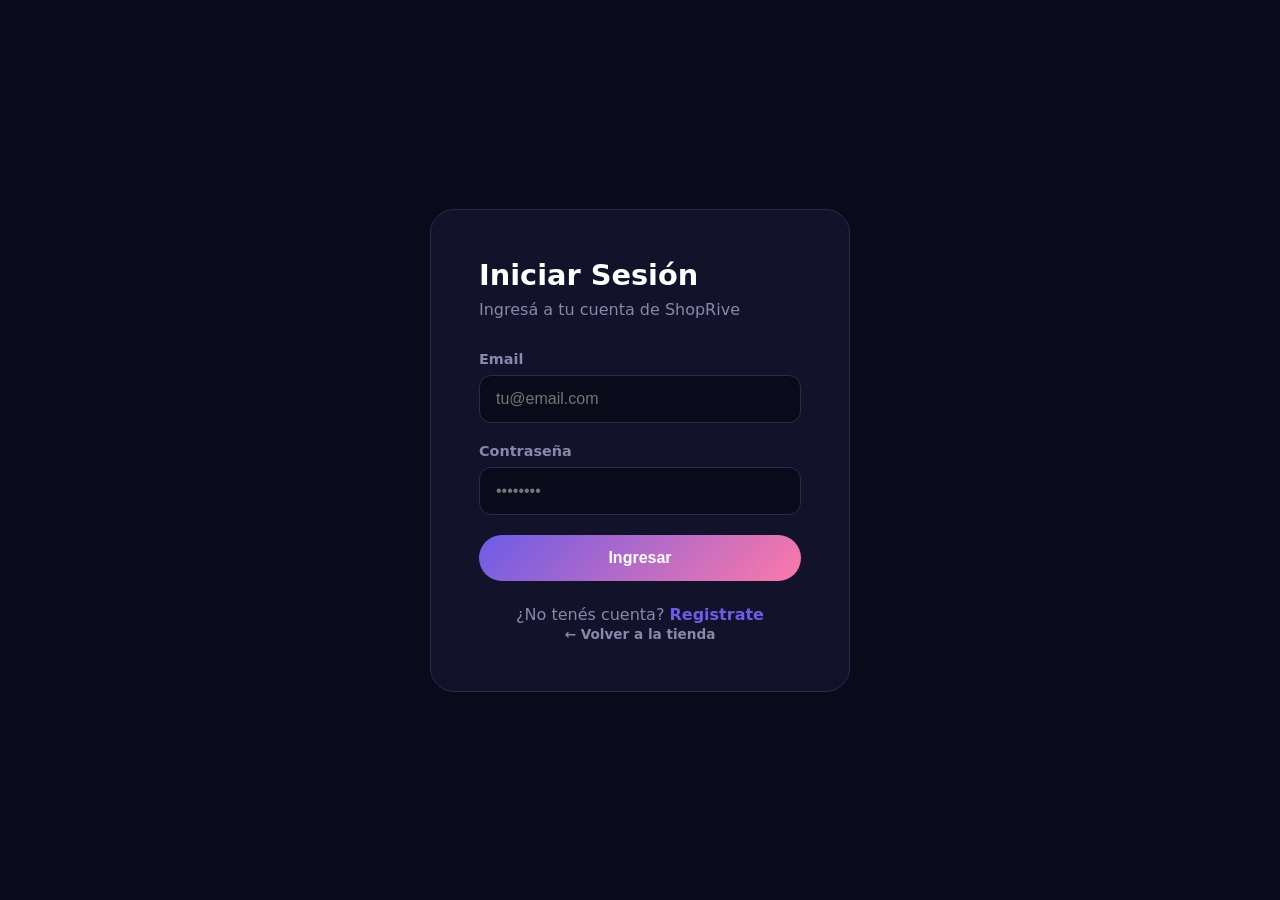
<file: auth/login.html>
<!DOCTYPE html>
<html lang="es">
<head>
  <meta charset="UTF-8">
  <meta name="viewport" content="width=device-width, initial-scale=1.0">
  <title>Iniciar Sesión - ShopRive</title>
  <link rel="stylesheet" href="../css/style.css">
  <style>
    .auth-page { min-height: 100vh; display: flex; align-items: center; justify-content: center; padding: 24px; background: var(--bg); }
    .auth-card { background: var(--bg-card); border: 1px solid var(--border); border-radius: 24px; padding: 48px; width: 100%; max-width: 420px; animation: fadeInUp 0.5s ease; }
    .auth-card h1 { font-size: 1.8rem; margin-bottom: 8px; }
    .auth-card p { color: var(--text-muted); margin-bottom: 32px; }
    .form-group { margin-bottom: 20px; }
    .form-group label { display: block; font-size: 0.9rem; font-weight: 600; margin-bottom: 8px; color: var(--text-muted); }
    .form-group input { width: 100%; padding: 14px 16px; background: var(--bg); border: 1px solid var(--border); border-radius: 12px; color: var(--text); font-size: 1rem; transition: border-color 0.3s; outline: none; }
    .form-group input:focus { border-color: var(--primary); }
    .auth-error { background: rgba(253, 121, 168, 0.1); border: 1px solid var(--accent); color: var(--accent); padding: 12px; border-radius: 12px; margin-bottom: 20px; display: none; }
    .auth-link { text-align: center; margin-top: 24px; color: var(--text-muted); }
    .auth-link a { color: var(--primary); text-decoration: none; font-weight: 600; }
    .auth-link a:hover { text-decoration: underline; }
  </style>
</head>
<body class="auth-page">
  <div class="auth-card">
    <h1>Iniciar Sesión</h1>
    <p>Ingresá a tu cuenta de ShopRive</p>
    <div class="auth-error" id="auth-error"></div>
    <form id="login-form">
      <div class="form-group">
        <label>Email</label>
        <input type="email" id="email" placeholder="tu@email.com" required>
      </div>
      <div class="form-group">
        <label>Contraseña</label>
        <input type="password" id="password" placeholder="••••••••" required>
      </div>
      <button type="submit" class="btn-primary" style="width:100%">Ingresar</button>
    </form>
    <div class="auth-link">
      ¿No tenés cuenta? <a href="register.php">Registrate</a><br>
      <a href="../index.php" style="color:var(--text-muted);font-size:0.85rem;">← Volver a la tienda</a>
    </div>
  </div>
  <script>
    document.getElementById('login-form').onsubmit = async (e) => {
      e.preventDefault();
      const err = document.getElementById('auth-error');
      try {
        const res = await fetch('../api/auth.php?action=login', {
          method: 'POST',
          headers: { 'Content-Type': 'application/json' },
          body: JSON.stringify({
            email: document.getElementById('email').value,
            password: document.getElementById('password').value
          })
        });
        const data = await res.json();
        if (data.success) { window.location.href = '../index.php'; }
        else { err.textContent = data.error; err.style.display = 'block'; }
      } catch (e) {
        err.textContent = 'Error de conexión. ¿El servidor PHP está funcionando?';
        err.style.display = 'block';
      }
    };
  </script>
</body>
</html>
</file>
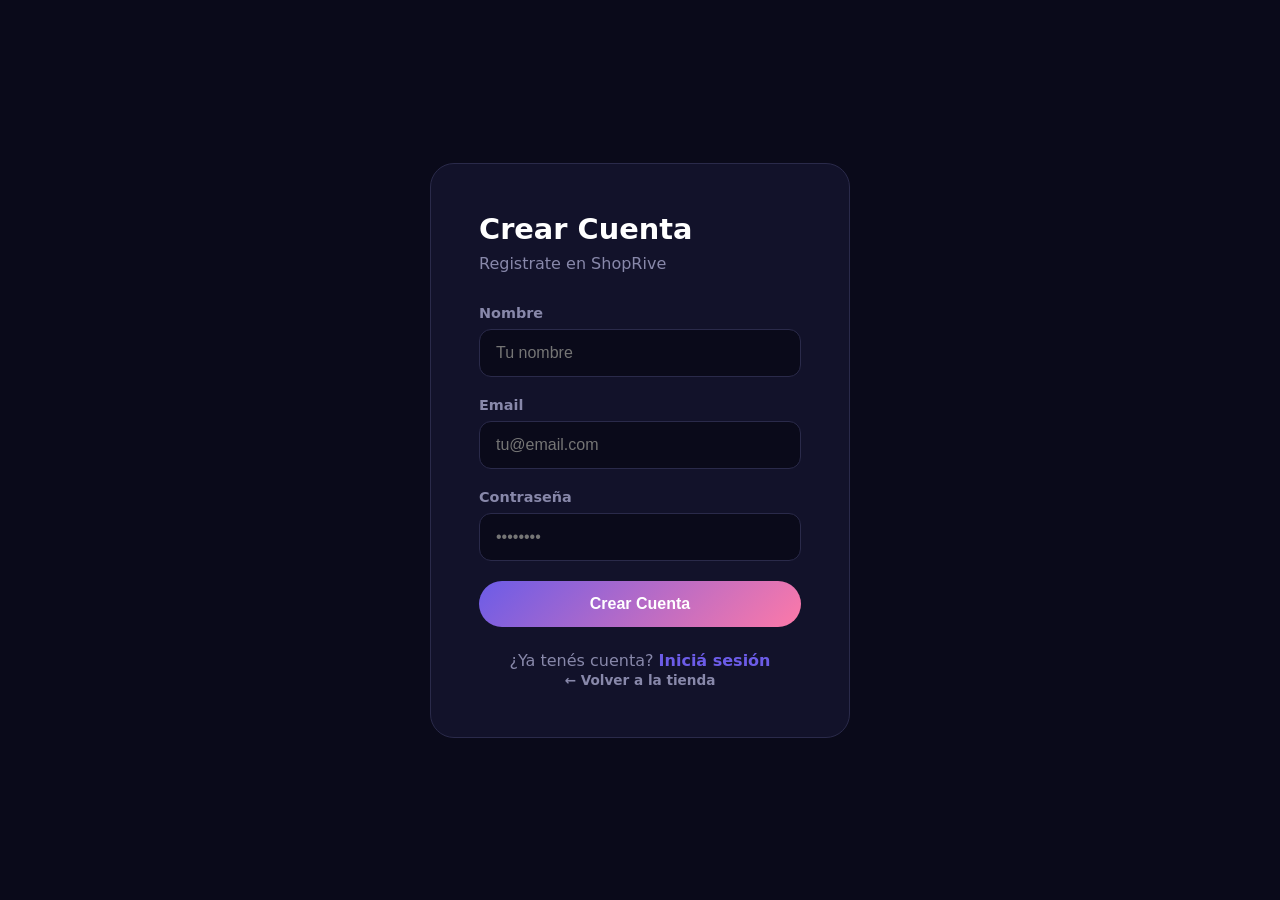
<file: auth/register.html>
<!DOCTYPE html>
<html lang="es">
<head>
  <meta charset="UTF-8">
  <meta name="viewport" content="width=device-width, initial-scale=1.0">
  <title>Registrarse - ShopRive</title>
  <link rel="stylesheet" href="../css/style.css">
  <style>
    .auth-page { min-height: 100vh; display: flex; align-items: center; justify-content: center; padding: 24px; background: var(--bg); }
    .auth-card { background: var(--bg-card); border: 1px solid var(--border); border-radius: 24px; padding: 48px; width: 100%; max-width: 420px; animation: fadeInUp 0.5s ease; }
    .auth-card h1 { font-size: 1.8rem; margin-bottom: 8px; }
    .auth-card p { color: var(--text-muted); margin-bottom: 32px; }
    .form-group { margin-bottom: 20px; }
    .form-group label { display: block; font-size: 0.9rem; font-weight: 600; margin-bottom: 8px; color: var(--text-muted); }
    .form-group input { width: 100%; padding: 14px 16px; background: var(--bg); border: 1px solid var(--border); border-radius: 12px; color: var(--text); font-size: 1rem; transition: border-color 0.3s; outline: none; }
    .form-group input:focus { border-color: var(--primary); }
    .auth-error { background: rgba(253, 121, 168, 0.1); border: 1px solid var(--accent); color: var(--accent); padding: 12px; border-radius: 12px; margin-bottom: 20px; display: none; }
    .auth-link { text-align: center; margin-top: 24px; color: var(--text-muted); }
    .auth-link a { color: var(--primary); text-decoration: none; font-weight: 600; }
  </style>
</head>
<body class="auth-page">
  <div class="auth-card">
    <h1>Crear Cuenta</h1>
    <p>Registrate en ShopRive</p>
    <div class="auth-error" id="auth-error"></div>
    <form id="register-form">
      <div class="form-group">
        <label>Nombre</label>
        <input type="text" id="nombre" placeholder="Tu nombre" required>
      </div>
      <div class="form-group">
        <label>Email</label>
        <input type="email" id="email" placeholder="tu@email.com" required>
      </div>
      <div class="form-group">
        <label>Contraseña</label>
        <input type="password" id="password" placeholder="••••••••" required>
      </div>
      <button type="submit" class="btn-primary" style="width:100%">Crear Cuenta</button>
    </form>
    <div class="auth-link">
      ¿Ya tenés cuenta? <a href="login.php">Iniciá sesión</a><br>
      <a href="../index.php" style="color:var(--text-muted);font-size:0.85rem;">← Volver a la tienda</a>
    </div>
  </div>
  <script>
    document.getElementById('register-form').onsubmit = async (e) => {
      e.preventDefault();
      const err = document.getElementById('auth-error');
      try {
        const res = await fetch('../api/auth.php?action=register', {
          method: 'POST',
          headers: { 'Content-Type': 'application/json' },
          body: JSON.stringify({
            nombre: document.getElementById('nombre').value,
            email: document.getElementById('email').value,
            password: document.getElementById('password').value
          })
        });
        const data = await res.json();
        if (data.success) { window.location.href = '../index.php'; }
        else { err.textContent = data.error; err.style.display = 'block'; }
      } catch (e) {
        err.textContent = 'Error de conexión. ¿El servidor PHP está funcionando?';
        err.style.display = 'block';
      }
    };
  </script>
</body>
</html>
</file>
<file: css/style.css>
* {
  margin: 0;
  padding: 0;
  box-sizing: border-box;
}

:root {
  --primary: #6c5ce7;
  --primary-dark: #5a4bd1;
  --accent: #fd79a8;
  --bg: #0a0a1a;
  --bg-card: #12122a;
  --bg-card-hover: #1a1a3e;
  --text: #ffffff;
  --text-muted: #8888aa;
  --border: #2a2a4a;
  --success: #00b894;
  --shadow: 0 8px 32px rgba(108, 92, 231, 0.15);
}

html {
  scroll-behavior: smooth;
}

body {
  font-family: 'Segoe UI', system-ui, -apple-system, sans-serif;
  background: var(--bg);
  color: var(--text);
  overflow-x: hidden;
  min-height: 100vh;
}

/* HEADER */
.header {
  position: fixed;
  top: 0;
  left: 0;
  right: 0;
  z-index: 100;
  background: rgba(10, 10, 26, 0.85);
  backdrop-filter: blur(20px);
  border-bottom: 1px solid var(--border);
  animation: slideDown 0.5s ease;
}

@keyframes slideDown {
  from { transform: translateY(-100%); opacity: 0; }
  to { transform: translateY(0); opacity: 1; }
}

.header-inner {
  max-width: 1200px;
  margin: 0 auto;
  padding: 12px 24px;
  display: flex;
  align-items: center;
  justify-content: space-between;
}

.logo {
  display: flex;
  align-items: center;
  gap: 10px;
}

.logo-canvas {
  width: 48px;
  height: 48px;
  border-radius: 12px;
  background: linear-gradient(135deg, var(--primary), var(--accent));
  animation: pulseGlow 2s ease-in-out infinite;
}

@keyframes pulseGlow {
  0%, 100% { box-shadow: 0 0 20px rgba(108, 92, 231, 0.3); }
  50% { box-shadow: 0 0 40px rgba(108, 92, 231, 0.6); }
}

.logo-text {
  font-size: 1.5rem;
  font-weight: 800;
  background: linear-gradient(135deg, var(--text), var(--text-muted));
  -webkit-background-clip: text;
  -webkit-text-fill-color: transparent;
}

.accent {
  background: linear-gradient(135deg, var(--primary), var(--accent));
  -webkit-background-clip: text;
  -webkit-text-fill-color: transparent;
}

.nav {
  display: flex;
  gap: 32px;
}

.nav-link {
  color: var(--text-muted);
  text-decoration: none;
  font-weight: 500;
  font-size: 0.9rem;
  position: relative;
  transition: color 0.3s;
}

.nav-link::after {
  content: '';
  position: absolute;
  bottom: -4px;
  left: 0;
  width: 0;
  height: 2px;
  background: linear-gradient(90deg, var(--primary), var(--accent));
  transition: width 0.3s;
}

.nav-link:hover, .nav-link.active {
  color: var(--text);
}

.nav-link:hover::after, .nav-link.active::after {
  width: 100%;
}

.header-actions {
  display: flex;
  gap: 12px;
  align-items: center;
}

.icon-btn {
  background: none;
  border: none;
  color: var(--text);
  cursor: pointer;
  padding: 8px;
  border-radius: 12px;
  transition: all 0.3s;
  position: relative;
}

.icon-btn:hover {
  background: var(--bg-card);
  transform: scale(1.1);
}

.icon-svg {
  width: 24px;
  height: 24px;
  display: block;
}

.cart-btn {
  position: relative;
}

.cart-badge {
  position: absolute;
  top: -2px;
  right: -2px;
  background: var(--accent);
  color: white;
  font-size: 0.7rem;
  font-weight: 700;
  width: 20px;
  height: 20px;
  border-radius: 50%;
  display: flex;
  align-items: center;
  justify-content: center;
  animation: badgePop 0.3s ease;
}

@keyframes badgePop {
  0% { transform: scale(0); }
  50% { transform: scale(1.3); }
  100% { transform: scale(1); }
}

/* HERO */
.hero {
  margin-top: 72px;
  position: relative;
  overflow: hidden;
  height: 80vh;
  min-height: 500px;
  display: flex;
  align-items: center;
}

.hero-slides {
  position: relative;
  width: 100%;
  height: 100%;
}

.hero-slide {
  position: absolute;
  top: 0;
  left: 0;
  width: 100%;
  height: 100%;
  display: flex;
  align-items: center;
  justify-content: space-between;
  padding: 0 10%;
  opacity: 0;
  transform: translateX(50px);
  transition: all 0.6s ease;
  pointer-events: none;
}

.hero-slide.active {
  opacity: 1;
  transform: translateX(0);
  pointer-events: all;
}

.hero-content {
  flex: 1;
  max-width: 500px;
  animation: fadeInUp 0.8s ease;
}

@keyframes fadeInUp {
  from { opacity: 0; transform: translateY(30px); }
  to { opacity: 1; transform: translateY(0); }
}

.hero-title {
  font-size: 3rem;
  font-weight: 800;
  line-height: 1.2;
  margin-bottom: 16px;
  background: linear-gradient(135deg, #fff, var(--primary), var(--accent));
  -webkit-background-clip: text;
  -webkit-text-fill-color: transparent;
  background-size: 200% 200%;
  animation: gradientShift 4s ease infinite;
}

@keyframes gradientShift {
  0%, 100% { background-position: 0% 50%; }
  50% { background-position: 100% 50%; }
}

.hero-subtitle {
  font-size: 1.1rem;
  color: var(--text-muted);
  margin-bottom: 32px;
  line-height: 1.6;
}

.btn-primary {
  display: inline-block;
  padding: 14px 36px;
  background: linear-gradient(135deg, var(--primary), var(--accent));
  color: white;
  text-decoration: none;
  border-radius: 50px;
  font-weight: 600;
  font-size: 1rem;
  border: none;
  cursor: pointer;
  transition: all 0.3s;
  position: relative;
  overflow: hidden;
}

.btn-primary::before {
  content: '';
  position: absolute;
  top: 0;
  left: -100%;
  width: 100%;
  height: 100%;
  background: linear-gradient(90deg, transparent, rgba(255,255,255,0.2), transparent);
  transition: left 0.5s;
}

.btn-primary:hover::before {
  left: 100%;
}

.btn-primary:hover {
  transform: translateY(-2px);
  box-shadow: 0 8px 30px rgba(108, 92, 231, 0.4);
}

.btn-cta {
  display: inline-flex;
  align-items: center;
  gap: 8px;
}

.hero-rive-canvas {
  width: 600px;
  height: 450px;
  border-radius: 24px;
  animation: float 6s ease-in-out infinite;
}

@keyframes float {
  0%, 100% { transform: translateY(0); }
  50% { transform: translateY(-20px); }
}

.carousel-controls {
  position: absolute;
  bottom: 40px;
  left: 50%;
  transform: translateX(-50%);
  display: flex;
  align-items: center;
  gap: 20px;
  z-index: 10;
}

.carousel-arrow {
  background: var(--bg-card);
  border: 1px solid var(--border);
  color: var(--text);
  width: 48px;
  height: 48px;
  border-radius: 50%;
  cursor: pointer;
  display: flex;
  align-items: center;
  justify-content: center;
  transition: all 0.3s;
}

.carousel-arrow:hover {
  background: var(--primary);
  border-color: var(--primary);
  transform: scale(1.1);
}

.carousel-dots {
  display: flex;
  gap: 8px;
}

.dot {
  width: 10px;
  height: 10px;
  border-radius: 50%;
  background: var(--border);
  cursor: pointer;
  transition: all 0.3s;
}

.dot.active {
  background: var(--primary);
  width: 30px;
  border-radius: 5px;
  box-shadow: 0 0 12px rgba(108, 92, 231, 0.5);
}

/* CATEGORIES */
.categories {
  padding: 80px 24px;
  max-width: 1200px;
  margin: 0 auto;
}

.section-title {
  font-size: 2rem;
  font-weight: 700;
  margin-bottom: 40px;
  text-align: center;
  position: relative;
}

.section-subtitle {
  text-align: center;
  color: var(--text-muted);
  margin-bottom: 40px;
  margin-top: -24px;
  font-size: 1rem;
}

.section-title::after {
  content: '';
  display: block;
  width: 60px;
  height: 3px;
  background: linear-gradient(90deg, var(--primary), var(--accent));
  margin: 12px auto 0;
  border-radius: 2px;
}

.categories-grid {
  display: grid;
  grid-template-columns: repeat(4, 1fr);
  gap: 24px;
}

.category-card {
  background: rgba(18, 18, 42, 0.4);
  backdrop-filter: blur(12px) saturate(1.2);
  -webkit-backdrop-filter: blur(12px) saturate(1.2);
  border: 1px solid rgba(255, 255, 255, 0.08);
  border-radius: 20px;
  padding: 32px 24px;
  text-align: center;
  cursor: pointer;
  transition: all 0.3s;
  display: flex;
  flex-direction: column;
  align-items: center;
  gap: 16px;
}

.category-card:hover {
  background: rgba(18, 18, 42, 0.55);
  transform: translateY(-8px);
  border-color: rgba(108, 92, 231, 0.3);
  box-shadow: 0 8px 32px rgba(108, 92, 231, 0.15);
}

.category-rive {
  width: 80px;
  height: 80px;
}

.category-card span {
  font-weight: 600;
  font-size: 1.1rem;
}

/* PRODUCTS */
.products {
  padding: 80px 24px;
  max-width: 1200px;
  margin: 0 auto;
}

.products-grid {
  display: grid;
  grid-template-columns: repeat(auto-fill, minmax(280px, 1fr));
  gap: 28px;
}

.product-card {
  background: rgba(18, 18, 42, 0.45);
  backdrop-filter: blur(16px) saturate(1.2);
  -webkit-backdrop-filter: blur(16px) saturate(1.2);
  border: 1px solid rgba(255, 255, 255, 0.08);
  border-radius: 20px;
  overflow: hidden;
  transition: all 0.4s;
  animation: cardAppear 0.5s ease both;
}

@keyframes cardAppear {
  from { opacity: 0; transform: translateY(30px) scale(0.95); }
  to { opacity: 1; transform: translateY(0) scale(1); }
}

.product-card:hover {
  transform: translateY(-10px);
  background: rgba(18, 18, 42, 0.6);
  border-color: rgba(108, 92, 231, 0.3);
  box-shadow: 0 8px 32px rgba(108, 92, 231, 0.15);
}

.product-info {
  padding: 20px;
}

.product-name {
  font-size: 1.1rem;
  font-weight: 600;
  margin-bottom: 8px;
}

.product-category {
  font-size: 0.8rem;
  color: var(--primary);
  text-transform: uppercase;
  letter-spacing: 1px;
  margin-bottom: 8px;
}

.product-price {
  font-size: 1.3rem;
  font-weight: 700;
  color: var(--accent);
  margin-bottom: 16px;
}

.add-to-cart {
  width: 100%;
  padding: 12px;
  background: transparent;
  border: 2px solid var(--primary);
  color: var(--text);
  border-radius: 12px;
  cursor: pointer;
  font-weight: 600;
  display: flex;
  align-items: center;
  justify-content: center;
  gap: 8px;
  transition: all 0.3s;
}

.add-to-cart:hover {
  background: var(--primary);
  border-color: var(--primary);
}

.add-to-cart:active {
  transform: scale(0.95);
}

/* CART SIDEBAR */
.cart-overlay {
  position: fixed;
  top: 0;
  left: 0;
  right: 0;
  bottom: 0;
  background: rgba(0, 0, 0, 0.6);
  z-index: 200;
  opacity: 0;
  pointer-events: none;
  transition: opacity 0.3s;
}

.cart-overlay.open {
  opacity: 1;
  pointer-events: all;
}

.cart-sidebar {
  position: fixed;
  top: 0;
  right: 0;
  width: 420px;
  max-width: 100vw;
  height: 100vh;
  background: var(--bg-card);
  border-left: 1px solid var(--border);
  z-index: 300;
  transform: translateX(100%);
  transition: transform 0.4s cubic-bezier(0.16, 1, 0.3, 1);
  display: flex;
  flex-direction: column;
}

.cart-sidebar.open {
  transform: translateX(0);
}

.cart-header {
  display: flex;
  align-items: center;
  justify-content: space-between;
  padding: 24px;
  border-bottom: 1px solid var(--border);
}

.cart-header h2 {
  font-size: 1.4rem;
}

.cart-items {
  flex: 1;
  overflow-y: auto;
  padding: 24px;
}

.cart-empty {
  display: flex;
  flex-direction: column;
  align-items: center;
  justify-content: center;
  height: 100%;
  gap: 16px;
  color: var(--text-muted);
}

.cart-item {
  display: flex;
  gap: 16px;
  padding: 16px;
  background: var(--bg);
  border-radius: 12px;
  margin-bottom: 12px;
  animation: slideIn 0.3s ease;
}

@keyframes slideIn {
  from { opacity: 0; transform: translateX(30px); }
  to { opacity: 1; transform: translateX(0); }
}

.cart-item-img {
  width: 64px;
  height: 64px;
  border-radius: 12px;
  object-fit: cover;
}

.cart-item-info {
  flex: 1;
}

.cart-item-name {
  font-weight: 600;
  margin-bottom: 4px;
}

.cart-item-price {
  color: var(--accent);
  font-weight: 700;
}

.cart-item-qty {
  display: flex;
  align-items: center;
  gap: 8px;
  margin-top: 8px;
}

.qty-btn {
  width: 28px;
  height: 28px;
  border-radius: 8px;
  border: 1px solid var(--border);
  background: transparent;
  color: var(--text);
  cursor: pointer;
  transition: all 0.2s;
}

.qty-btn:hover {
  background: var(--primary);
  border-color: var(--primary);
}

.cart-item-remove {
  background: none;
  border: none;
  color: var(--text-muted);
  cursor: pointer;
  transition: color 0.2s;
  align-self: flex-start;
}

.cart-item-remove:hover {
  color: var(--accent);
}

.cart-footer {
  padding: 24px;
  border-top: 1px solid var(--border);
}

.cart-total {
  display: flex;
  justify-content: space-between;
  font-size: 1.2rem;
  font-weight: 700;
  margin-bottom: 16px;
}

.checkout-btn {
  width: 100%;
  display: flex;
  align-items: center;
  justify-content: center;
  gap: 12px;
}

.checkout-rive-canvas {
  width: 24px;
  height: 24px;
}

/* TOAST */
.toast {
  position: fixed;
  bottom: 24px;
  right: 24px;
  background: var(--bg-card);
  border: 1px solid var(--success);
  padding: 16px 24px;
  border-radius: 16px;
  display: flex;
  align-items: center;
  gap: 12px;
  z-index: 400;
  transform: translateY(100px);
  opacity: 0;
  transition: all 0.4s ease;
  box-shadow: 0 8px 32px rgba(0, 184, 148, 0.2);
}

.toast.show {
  transform: translateY(0);
  opacity: 1;
}

.toast-rive-canvas {
  width: 28px;
  height: 28px;
}

/* PAYMENT FORM */
.payment-overlay {
  position: fixed;
  top: 0;
  left: 0;
  right: 0;
  bottom: 0;
  background: rgba(0, 0, 0, 0.6);
  z-index: 600;
  opacity: 0;
  pointer-events: none;
  transition: opacity 0.3s;
}

.payment-overlay.open {
  opacity: 1;
  pointer-events: all;
}

.payment-modal {
  position: fixed;
  top: 50%;
  left: 50%;
  transform: translate(-50%, -50%) scale(0.95);
  width: 520px;
  max-width: calc(100vw - 48px);
  max-height: 90vh;
  background: var(--bg-card);
  border: 1px solid var(--border);
  border-radius: 24px;
  z-index: 700;
  display: flex;
  flex-direction: column;
  opacity: 0;
  pointer-events: none;
  transition: all 0.3s ease;
  box-shadow: 0 24px 80px rgba(0, 0, 0, 0.5);
}

.payment-modal.open {
  opacity: 1;
  transform: translate(-50%, -50%) scale(1);
  pointer-events: all;
}

.payment-header {
  display: flex;
  align-items: center;
  justify-content: space-between;
  padding: 20px 24px;
  border-bottom: 1px solid var(--border);
}

.payment-header h2 {
  font-size: 1.3rem;
}

.payment-body {
  padding: 24px;
  overflow-y: auto;
  flex: 1;
}

.checkout-choice {
  text-align: center;
  padding: 16px 0;
}

.payment-resumen {
  background: var(--bg);
  border: 1px solid var(--border);
  border-radius: 16px;
  padding: 16px 20px;
  margin-bottom: 20px;
}

.payment-field {
  margin-bottom: 16px;
}

.payment-field label {
  display: block;
  font-size: 0.85rem;
  font-weight: 600;
  color: var(--text-muted);
  margin-bottom: 6px;
}

.payment-field input,
.payment-field select,
.payment-field textarea {
  width: 100%;
  padding: 12px 16px;
  background: var(--bg);
  border: 1px solid var(--border);
  border-radius: 12px;
  color: var(--text);
  font-size: 0.95rem;
  outline: none;
  transition: border-color 0.2s;
  font-family: inherit;
}

.payment-field input:focus,
.payment-field select:focus,
.payment-field textarea:focus {
  border-color: var(--primary);
}

.payment-field textarea {
  resize: vertical;
  min-height: 50px;
}

.payment-row {
  display: grid;
  grid-template-columns: 1fr 1fr;
  gap: 16px;
}

@media (max-width: 480px) {
  .payment-row {
    grid-template-columns: 1fr;
  }
}

/* QR STEP */
.payment-qr-step {
  animation: fadeIn 0.3s ease;
}

.qr-wrapper {
  text-align: center;
}

.qr-details {
  background: var(--surface);
  border: 1px solid var(--border);
  border-radius: 12px;
  padding: 16px;
  margin-bottom: 8px;
  text-align: left;
}

.qr-detail-row {
  display: flex;
  align-items: center;
  gap: 8px;
  padding: 8px 0;
  border-bottom: 1px solid var(--border);
}

.qr-detail-row:last-child {
  border-bottom: none;
}

.qr-detail-label {
  font-size: 0.8rem;
  font-weight: 600;
  color: var(--text-muted);
  min-width: 48px;
}

.qr-detail-value {
  font-size: 0.85rem;
  color: var(--text);
  font-family: monospace;
  flex: 1;
  word-break: break-all;
}

/* CHAT */
.chat-toggle {
  position: fixed;
  bottom: 24px;
  right: 24px;
  width: 60px;
  height: 60px;
  border-radius: 50%;
  background: linear-gradient(135deg, var(--primary), var(--accent));
  display: flex;
  align-items: center;
  justify-content: center;
  cursor: pointer;
  z-index: 500;
  transition: all 0.3s;
  box-shadow: 0 4px 20px rgba(108, 92, 231, 0.4);
  animation: chatPulse 2s ease-in-out infinite;
  overflow: hidden;
}

.chat-toggle canvas {
  border-radius: 50%;
}

@keyframes chatPulse {
  0%, 100% { box-shadow: 0 4px 20px rgba(108, 92, 231, 0.4); }
  50% { box-shadow: 0 4px 40px rgba(108, 92, 231, 0.7); }
}

.chat-toggle:hover { transform: scale(1.1); }

.chat-window {
  position: fixed;
  bottom: 100px;
  right: 24px;
  width: 380px;
  height: 520px;
  background: var(--bg-card);
  border: 1px solid var(--border);
  border-radius: 24px;
  display: flex;
  flex-direction: column;
  z-index: 500;
  transform: translateY(20px) scale(0.95);
  opacity: 0;
  pointer-events: none;
  transition: all 0.3s ease;
  box-shadow: 0 16px 60px rgba(0, 0, 0, 0.4);
  overflow: hidden;
}

.chat-window.open {
  transform: translateY(0) scale(1);
  opacity: 1;
  pointer-events: all;
}

.chat-header {
  display: flex;
  align-items: center;
  gap: 12px;
  padding: 16px 20px;
  background: linear-gradient(135deg, var(--primary), var(--accent));
  font-weight: 600;
}

.chat-rive-canvas, .chat-avatar-canvas {
  width: 32px;
  height: 32px;
  border-radius: 50%;
  background: rgba(255,255,255,0.2);
}

.chat-messages {
  flex: 1;
  overflow-y: auto;
  padding: 16px;
  display: flex;
  flex-direction: column;
  gap: 12px;
}

.chat-msg {
  display: flex;
  gap: 8px;
  max-width: 85%;
  animation: msgSlide 0.3s ease;
}

@keyframes msgSlide {
  from { opacity: 0; transform: translateY(10px); }
  to { opacity: 1; transform: translateY(0); }
}

.chat-msg.user {
  align-self: flex-end;
  flex-direction: row-reverse;
}

.chat-avatar-canvas {
  width: 28px;
  height: 28px;
  flex-shrink: 0;
}

.chat-bubble {
  padding: 12px 16px;
  border-radius: 18px;
  font-size: 0.9rem;
  line-height: 1.5;
}

.chat-msg.bot .chat-bubble {
  background: var(--bg);
  border: 1px solid var(--border);
  border-bottom-left-radius: 4px;
}

.chat-msg.user .chat-bubble {
  background: var(--primary);
  color: white;
  border-bottom-right-radius: 4px;
}

.chat-input-area {
  display: flex;
  gap: 8px;
  padding: 12px 16px;
  border-top: 1px solid var(--border);
}

.chat-input-area input {
  flex: 1;
  padding: 12px 16px;
  background: var(--bg);
  border: 1px solid var(--border);
  border-radius: 50px;
  color: var(--text);
  outline: none;
  font-size: 0.9rem;
}

.chat-input-area input:focus {
  border-color: var(--primary);
}

.chat-send-btn {
  width: 44px;
  height: 44px;
  border-radius: 50%;
  background: var(--primary);
  border: none;
  color: white;
  cursor: pointer;
  display: flex;
  align-items: center;
  justify-content: center;
  transition: all 0.2s;
  flex-shrink: 0;
}

.chat-send-btn:hover { background: var(--primary-dark); transform: scale(1.05); }

.chat-typing {
  display: flex;
  gap: 4px;
  padding: 12px 16px;
  background: var(--bg);
  border: 1px solid var(--border);
  border-radius: 18px;
  border-bottom-left-radius: 4px;
  align-self: flex-start;
}

.chat-typing span {
  width: 8px;
  height: 8px;
  border-radius: 50%;
  background: var(--text-muted);
  animation: typing 1.4s infinite;
}

.chat-typing span:nth-child(2) { animation-delay: 0.2s; }
.chat-typing span:nth-child(3) { animation-delay: 0.4s; }

@keyframes typing {
  0%, 60%, 100% { transform: translateY(0); opacity: 0.4; }
  30% { transform: translateY(-8px); opacity: 1; }
}

@media (max-width: 480px) {
  .chat-window {
    right: 12px;
    left: 12px;
    width: auto;
    height: 60vh;
    bottom: 90px;
  }
}

/* OFERTAS */
.ofertas {
  padding: 80px 24px;
  max-width: 1200px;
  margin: 0 auto;
}

.ofertas-grid {
  display: grid;
  grid-template-columns: repeat(3, 1fr);
  gap: 28px;
}

.oferta-card {
  background: rgba(18, 18, 42, 0.45);
  backdrop-filter: blur(16px) saturate(1.2);
  -webkit-backdrop-filter: blur(16px) saturate(1.2);
  border: 1px solid rgba(255, 255, 255, 0.08);
  border-radius: 20px;
  overflow: hidden;
  text-align: center;
  display: flex;
  flex-direction: column;
  align-items: center;
  gap: 12px;
  padding: 0 0 20px;
  transition: all 0.4s;
  animation: cardAppear 0.5s ease both;
  position: relative;
}

.oferta-card:hover {
  transform: translateY(-8px);
  background: rgba(18, 18, 42, 0.6);
  border-color: rgba(108, 92, 231, 0.3);
  box-shadow: 0 8px 32px rgba(108, 92, 231, 0.15);
}

.oferta-badge {
  position: absolute;
  top: 12px;
  left: 12px;
  background: linear-gradient(135deg, var(--accent), #e84393);
  color: white;
  font-weight: 800;
  font-size: 1rem;
  padding: 6px 14px;
  border-radius: 50px;
  z-index: 2;
  box-shadow: 0 4px 12px rgba(253, 121, 168, 0.4);
  animation: badgePop 0.5s ease;
}

.oferta-rive-wrap {
  width: 100%;
  height: 150px;
  display: flex;
  align-items: center;
  justify-content: center;
}

.oferta-card h3 {
  font-size: 1.15rem;
  font-weight: 700;
  padding: 0 16px;
}

.oferta-prices {
  display: flex;
  align-items: center;
  gap: 12px;
}

.oferta-original {
  font-size: 1rem;
  color: var(--text-muted);
  text-decoration: line-through;
}

.oferta-discounted {
  font-size: 1.3rem;
  font-weight: 800;
  color: var(--accent);
}

.oferta-category {
  font-size: 0.8rem;
  color: var(--primary);
  text-transform: uppercase;
  letter-spacing: 1px;
}

.oferta-card .add-to-cart {
  width: calc(100% - 32px);
  margin: 0 16px;
}

/* --- FULL-PAGE CONTACTO VIEW --- */
body.show-contacto .hero,
body.show-contacto .categories,
body.show-contacto .products,
body.show-contacto .ofertas {
  display: none;
}

body.show-contacto .contacto {
  min-height: 100vh;
  display: flex;
  flex-direction: column;
  justify-content: center;
  padding: 100px 24px 80px;
}

.contacto-back {
  text-align: center;
  margin-top: 24px;
  animation: fadeInUp 0.5s ease 0.3s both;
}

/* CONTACTO */
.contacto {
  padding: 80px 24px 120px;
  max-width: 1200px;
  margin: 0 auto;
}

.contacto-grid {
  display: grid;
  grid-template-columns: 1fr 1fr;
  gap: 28px;
}

.contacto-card {
  background: var(--bg-card);
  border: 1px solid var(--border);
  border-radius: 20px;
  padding: 32px;
  animation: cardAppear 0.5s ease;
}

.contacto-info-list {
  display: flex;
  flex-direction: column;
  gap: 20px;
}

.contacto-item {
  display: flex;
  align-items: center;
  gap: 14px;
  font-size: 1rem;
  color: var(--text);
}

.contacto-item svg {
  flex-shrink: 0;
  color: var(--primary);
  width: 24px;
  height: 24px;
}

.copy-btn {
  background: var(--bg);
  border: 1px solid var(--border);
  color: var(--text-muted);
  cursor: pointer;
  padding: 6px;
  border-radius: 8px;
  display: flex;
  align-items: center;
  justify-content: center;
  transition: all 0.2s;
  flex-shrink: 0;
  margin-left: auto;
}

.copy-btn:hover {
  background: var(--primary);
  border-color: var(--primary);
  color: white;
}

.contacto-social {
  margin-top: 28px;
  padding-top: 24px;
  border-top: 1px solid var(--border);
  display: flex;
  flex-direction: column;
  gap: 14px;
}

.contacto-social > span {
  font-size: 0.95rem;
  color: var(--text-muted);
  font-weight: 600;
}

.social-icons {
  display: flex;
  gap: 12px;
}

.social-icon {
  width: 44px;
  height: 44px;
  border-radius: 12px;
  background: var(--bg);
  border: 1px solid var(--border);
  display: flex;
  align-items: center;
  justify-content: center;
  color: var(--text-muted);
  transition: all 0.3s;
}

.social-icon:hover {
  background: var(--primary);
  border-color: var(--primary);
  color: white;
  transform: translateY(-3px);
  box-shadow: 0 6px 20px rgba(108, 92, 231, 0.3);
}

.contacto-map {
  width: 100%;
  height: 100%;
  min-height: 300px;
  border-radius: 16px;
  overflow: hidden;
}

.contacto-chat-cta {
  margin-top: 28px;
  background: var(--bg-card);
  border: 1px solid var(--border);
  border-radius: 20px;
  padding: 28px 32px;
  display: flex;
  align-items: center;
  gap: 20px;
  animation: cardAppear 0.5s ease 0.2s both;
}

.contacto-chat-cta h3 {
  font-size: 1.2rem;
  font-weight: 700;
  margin-bottom: 4px;
}

.contacto-chat-cta p {
  color: var(--text-muted);
  font-size: 0.9rem;
}

.contacto-chat-cta .btn-primary {
  margin-left: auto;
  flex-shrink: 0;
}

@media (max-width: 768px) {
  .contacto-grid {
    grid-template-columns: 1fr;
  }

  .contacto-chat-cta {
    flex-direction: column;
    text-align: center;
  }

  .contacto-chat-cta .btn-primary {
    margin-left: 0;
  }

  .ofertas-grid {
    grid-template-columns: 1fr;
  }
}

/* RESPONSIVE */
@media (max-width: 768px) {
  .nav { display: none; }

  .hero-slide {
    flex-direction: column;
    text-align: center;
    padding: 40px 24px;
  }

  .hero-title { font-size: 2rem; }

  .hero-rive-canvas {
    width: 100%;
    height: 300px;
    margin-top: 24px;
  }

  .categories-grid {
    grid-template-columns: repeat(2, 1fr);
  }

  .cart-sidebar { width: 100%; }
}

@media (max-width: 480px) {
  .categories-grid {
    grid-template-columns: 1fr;
  }

  .products-grid {
    grid-template-columns: 1fr;
  }
}
</file>
